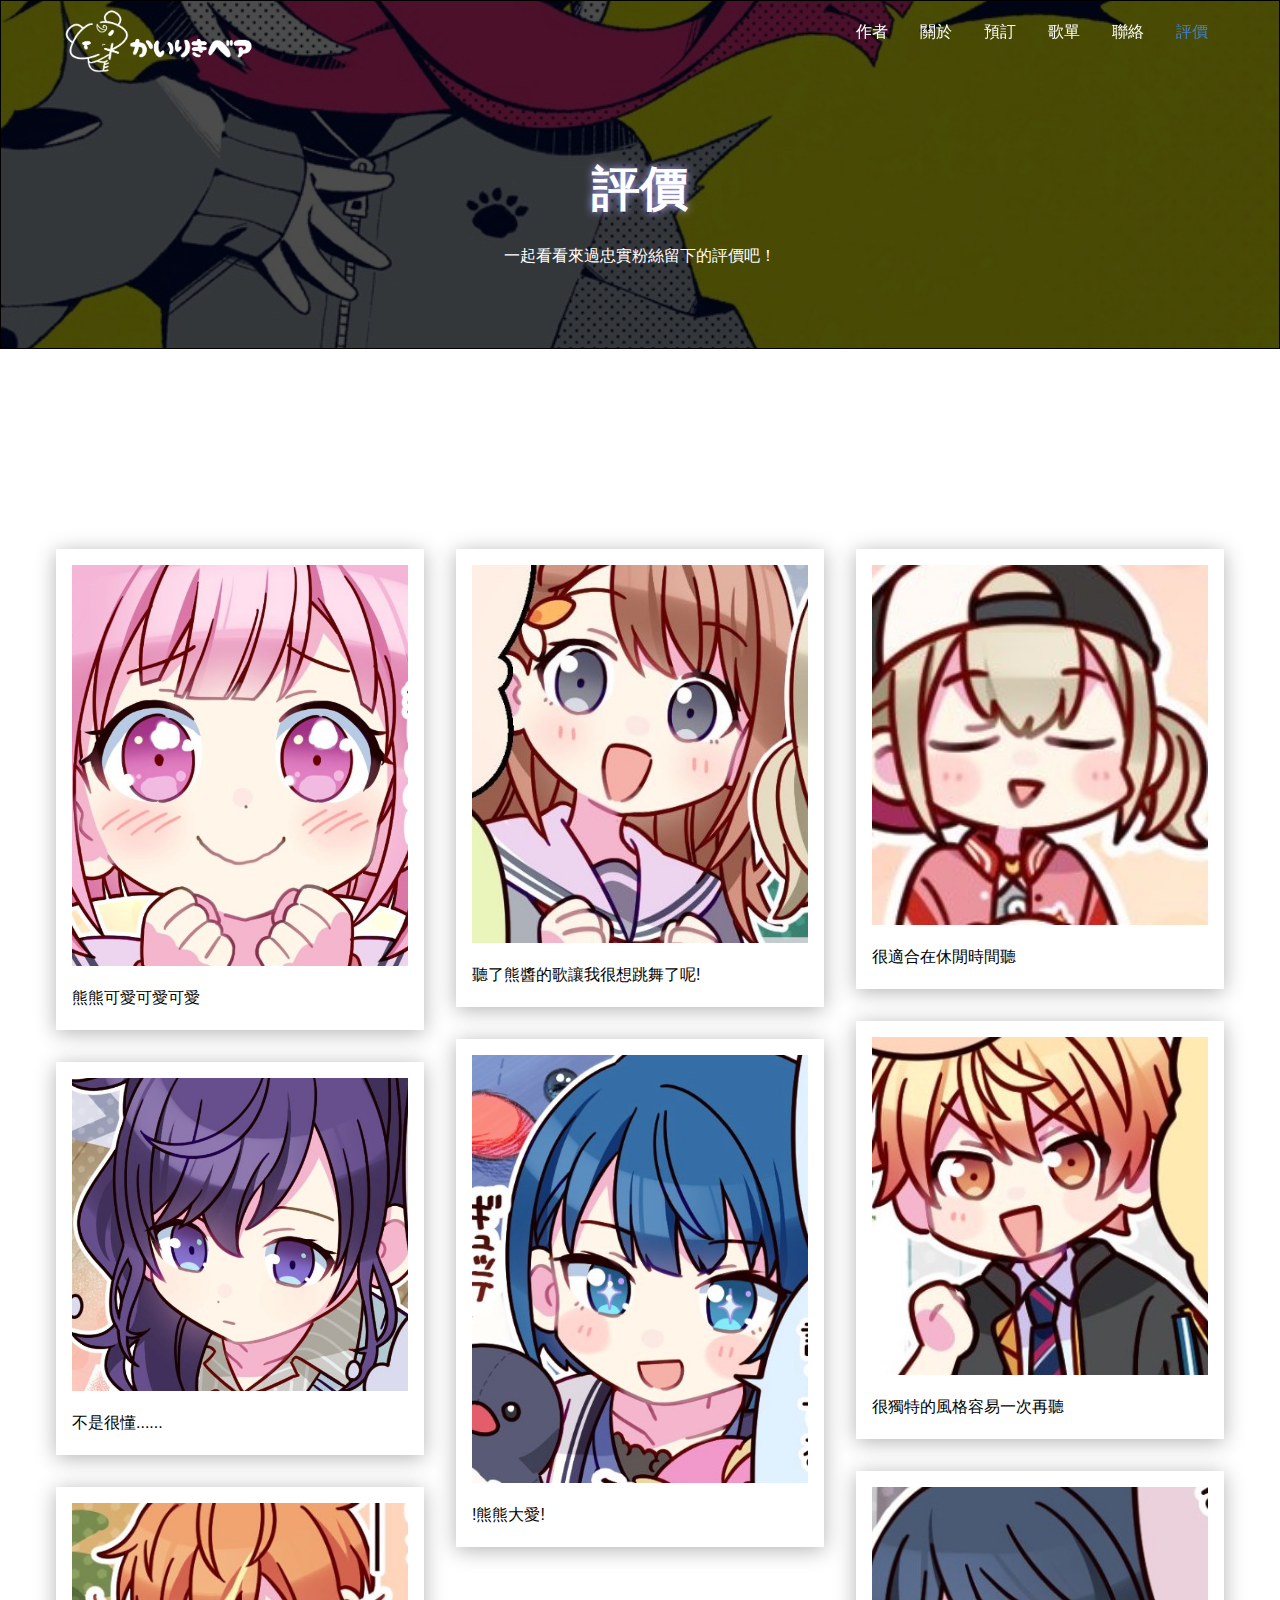
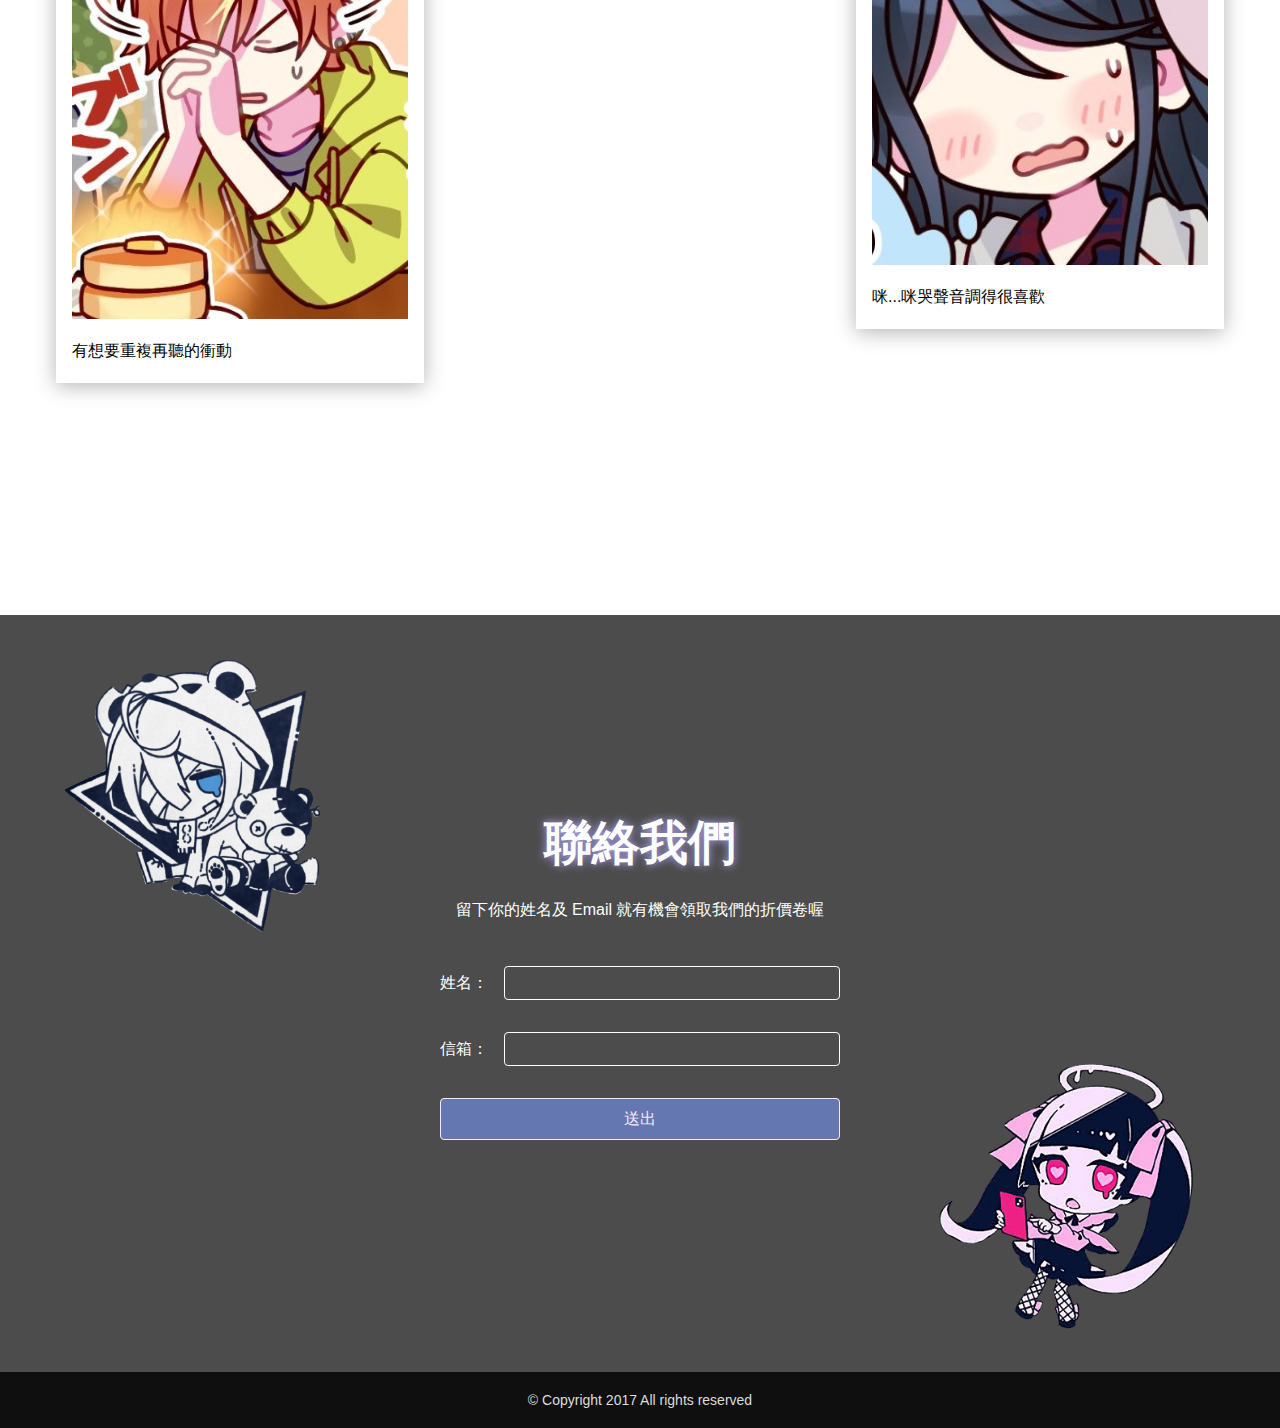
<file: evaluation.html>
<!DOCTYPE html>
<html lang="zh-Hent-TW">
<head>
	<meta charset="UTF-8">
	<meta name="viewport" content="width=device-width, initial-scale=1.0">
	<title>かいりきベア</title>
	<!-- Normalize -->
	<link rel="stylesheet" href="assets/css/normalize.css">
	<!-- Vendor -->
	<link rel="stylesheet" href="assets/vendor/owlcarousel2/assets/owl.carousel.min.css">
	<link rel="stylesheet" href="assets/vendor/fancybox3/jquery.fancybox.css">
	<!-- <link rel="stylesheet" href="assets/vendor/owlcarousel2/assets/owl.theme.default.min.css"> -->
	<!-- Custom -->
	<link rel="stylesheet" href="assets/css/style.css">
</head>
<body>
	<div class="wrapper">

		<!-- Start header -->
		<header class="header">
			<div class="navbar">
				<div class="container">
					<a href="#!" class="brand">
						<h1>rimoo café</h1>
					</a>
					<ul class="nav js-onePageNav">
						<li class="nav-item">
							<a href="index.html#about" class="nav-link">作者</a>
						</li>
						<li class="nav-item">
							<a href="index.html#service" class="nav-link">關於</a>
						</li>
						<li class="nav-item">
							<a href="index.html#reservation" class="nav-link">預訂</a>
						</li>
						<li class="nav-item">
							<a href="index.html#menu" class="nav-link">歌單</a>
						</li>
						<li class="nav-item">
							<a href="index.html#contact" class="nav-link">聯絡</a>
						</li>
						<li class="nav-item active">
							<a href="evaluation.html" class="nav-link">評價</a>
						</li>
						<!-- <a href="#!" class="close-btn">
							<span></span>
							<span></span>
						</a> -->
					</ul>
					<a href="#!" class="menu-toggle">
						<span></span>
						<span></span>
						<span></span>
					</a>
				</div>
			</div>
		</header>
		<!-- End header -->

		<!-- Start main -->
		<section class="main">
			
			<!-- Start page title -->
			<div class="page-title">
				<div class="mask-dark"></div>
				<div class="section-intro js-fadeInUp">
					<h2 class="title">評價</h2>
					<p class="para">一起看看來過忠實粉絲留下的評價吧！</p>
				</div>
			</div>
			<!-- End page title -->

			<!-- Start evaluation -->
			<div class="hero">
				<div class="container">
					<div class="masonry-row">
						<div class="masonry-col">
							<div class="eval-card">
								<img class="image" src="assets/images/evaluation/002.jpg" alt="">
								<p class="para">熊熊可愛可愛可愛</p>
							</div>
						</div>
						<div class="masonry-col">
							<div class="eval-card">
								<img class="image" src="assets/images/evaluation/001.jpg" alt="">
								<p class="para">聽了熊醬的歌讓我很想跳舞了呢!</p>
							</div>
						</div>
						<div class="masonry-col">
							<div class="eval-card">
								<img class="image" src="assets/images/evaluation/003.jpg" alt="">
								<p class="para">很適合在休閒時間聽</p>
							</div>
						</div>
						<div class="masonry-col">
							<div class="eval-card">
								<img class="image" src="assets/images/evaluation/004.jpg" alt="">
								<p class="para">很獨特的風格容易一次再聽</p>
							</div>
						</div>
						<div class="masonry-col">
							<div class="eval-card">
								<img class="image" src="assets/images/evaluation/005.jpg" alt="">
								<p class="para">!熊熊大愛!</p>
							</div>
						</div>
						<div class="masonry-col">
							<div class="eval-card">
								<img class="image" src="assets/images/evaluation/006.jpg" alt="">
								<p class="para">不是很懂......</p>
							</div>
						</div>
						<div class="masonry-col">
							<div class="eval-card">
								<img class="image" src="assets/images/evaluation/007.jpg" alt="">
								<p class="para">咪...咪哭聲音調得很喜歡</p>
							</div>
						</div>
						<div class="masonry-col">
							<div class="eval-card">
								<img class="image" src="assets/images/evaluation/008.jpg" alt="">
								<p class="para">有想要重複再聽的衝動</p>
							</div>
						</div>
					</div>
				</div>
			</div>
			<!-- End evaluation -->
			
		</section>
		<!-- End main -->

		<!-- Start footer -->
		<footer class="footer">
			<div class="mask-dark"></div>
			<div class="hero">
				<img src="assets/images/parallax/006.png" alt="" class="rellax parallax-6" data-rellax-speed="-2">
				<img src="assets/images/parallax/007.png" alt="" class="rellax parallax-7" data-rellax-speed="-2">
				<div class="container">
					<!-- <a href="#!" class="brand"></a>
					<ul class="nav">
						<li class="nav-item">
							<a href="" class="nav-link">關於</a>
						</li>
						<li class="nav-item">
							<a href="" class="nav-link">服務</a>
						</li>
						<li class="nav-item">
							<a href="" class="nav-link">訂位</a>
						</li>
						<li class="nav-item">
							<a href="" class="nav-link">菜單</a>
						</li>
						<li class="nav-item">
							<a href="" class="nav-link">聯絡</a>
						</li>
					</ul> -->
					<div class="section-intro js-fadeInUp">
						<h2 class="title">聯絡我們</h2>
						<p class="para">留下你的姓名及 Email 就有機會領取我們的折價卷喔</p>
					</div>

					<form class="form js-fadeInUp" action="http://www.newsleopard.com/mailverify.htm?x=0000000065862abb01658ae5d37d35b1" target="popupwindow" method="post" onsubmit="window.open('', 'popupwindow', 'yesscrollbars=,width=350,height=115');return true">
						<div class="form__item">
							<label class="form__label" for="name">姓名：</label>
							<input id="name" class="form__input" type="text" name="name">
						</div>
						<div class="form__item">
							<label class="form__label" for="mail">信箱：</label>
							<input id="mail" class="form__input" type="email" name="email">
						</div>
						<div class="form__item">
							<input class="form__submit btn btn-primary btn-lg" type="submit" value="送出">
						</div>
					</form>

				</div>
			</div>
			<div class="copyright">
				<p>© Copyright 2017 All rights reserved</p>
			</div>
		</footer>
		<!-- End footer -->

	</div>
</body>
<!-- JS -->
<!-- lib -->
<script src="assets/vendor/jquery/jquery-3.3.1.min.js"></script>
<!-- vendor -->
<script src="assets/vendor/masonry/masonry.pkgd.min.js"></script>
<!-- custom -->
<script>
	// 導覽列的變化
	// x = $('.navbar').height();
	// console.log(x);
	// 抓取視窗偵測滾動事件
	$(window).scroll(function(){
		scrolledPx = $(this).scrollTop(); //抓取滾動距離
		if(scrolledPx >= 80){ //條件判斷 "如果滾動距離大於200px"
			$('.navbar').addClass('active'); //加上 active class
		}else{
			$('.navbar').removeClass('active'); //移除 active class
		}
	})

	// 彈跳選單 or 下拉選單
	$('.menu-toggle').on('click', function(){
		$(this).toggleClass('active');
		$('.navbar .nav').toggleClass('active');
	})
	$('.nav-link').on('click', function(){
		$('.menu-toggle').removeClass('active');
		$('.navbar .nav').removeClass('active');
	})

	// Masonry
	$('.masonry-row').masonry({
		itemSelector: '.masonry-col'
	});

</script>

</html>
</file>
<file: assets/css/style.css>
/**
 * Page name
 * Copyright 2017
 * Author
 * Licensed 
 */
/*------------------------------------*\
    Content
\*------------------------------------*/
/**
 * Content............You're reading it!
 * Globel...............Set common style
 * Layout...........Set grid
 * Components...........Set components styles
 */
 
 
/*------------------------------------*\
    Globel
\*------------------------------------*/
*{
	box-sizing: border-box;
	position: relative;
}
html,body{
	font-family: 'Comic Sans MS', arial;
}
h1,h2,h3,h4,h5,h6,p{
	padding: 0;
	margin: 0;
}
ul{
	list-style: none;
	margin: 0;
	padding: 0;
}
a{
	text-decoration: none;
	color: #000;
	outline: none;
}

/*------------------------------------*\
    Layout
\*------------------------------------*/
.container{
	max-width: 1200px;
	margin: 0 auto;
	/*border: 1px solid #ccc;*/
	height: 100%;
	padding-right: 16px;
	padding-left: 16px;
}
.row{
	margin-left: -16px;
	margin-right: -16px;
}
.row:after{
	content: '';
	display: block;
	clear: both;
}
.col-lg-6,.col-lg-4,.col-lg-3,
.col-md-6,.col-md-12,
.col-sm-12{
	float: left;
	/*border: 1px solid red;*/
	padding-left: 16px;
	padding-right: 16px;
}
.col-lg-6{
	width: 50%;
}
.col-lg-4{
	width: 33.3333333%;
}
.col-lg-3{
	width: 25%;
}
@media (max-width: 768px){
	.col-md-6{
		width: 50%;
	}
	.col-md-12{
		width: 100%;
	}
}
@media (max-width: 576px){
	.col-sm-12{
		width: 100%;
	}
}
/*------------------------------------*\
    Components
\*------------------------------------*/

/* btn */
.btn{
	display: inline-block;
	font-size: 16px;
	line-height: 24px;
	padding: 4px 16px;
	border: 1px solid #fff;
	color: #fff;
	border-radius: 4px;
	transition: all 0.3s;
	cursor: pointer;
	outline: none;
}
/* 大小設定 */
.btn.btn-lg{
	padding: 8px 32px;
}
/* 主要按鈕 */
.btn.btn-primary{
	background-color: #7089dbb5;
	border: 1.5px solid #fae8ff;
	color: #fae8ff;
}
.btn.btn-primary:hover{
	background-color: #b4bfe3b5;
	border: 1.5px solid #e5ecfb;
	color:#e5ecfb ;
}
/* 次要按鈕 */
.btn.btn-secondary{
	border: 1.5px solid #fae8ff;
	color:#fae8ff;
}
.btn.btn-secondary:hover{
	border: 1.5px solid #e5ecfb;
	background-color: #b4bfe3b5;
	color: #e5ecfb;
}
.btn-group-center{
	text-align: center;
}
.btn-group-center .btn{
	margin-left: 12px;
	margin-right: 12px;
}
.btn-group-right{
	text-align: right;
}
.btn-group-right .btn{
	margin-left: 24px;
}
@media (max-width: 576px){
	.btn-group-center{
		display: flex;
		flex-direction: column;
		width: 240px;
		margin: 0 auto;
	}
	.btn-group-center .btn{
		margin-bottom: 24px;
	}
	.btn-group-center .btn:last-child{
		margin-bottom: 0;
	}
}

/* image-container */
.image-container{
	width: 100%;
}
.image-container:before{
	content: '';
	display: block;
	width: 100%;
	padding-top: 75%;
}
.image-container .image{
	position: absolute;
	top: 0;
	left: 0;
	width: 100%;
	height: 100%;
	background-position: center;
	background-size: cover;
	background-repeat: no-repeat;
}

/* navbar */
.navbar{
	height: 100px;
	/*background-color: rgba(0,0,0,0.8);*/
	/* border-bottom: 1px solid #666; */
	position: fixed;
	top: 0;
	left: 0;
	z-index: 500;
	width: 100%;
	transition: all 0.3s;
}
.navbar.active{
	height: 64px;
	border-bottom: 0px;
	background-color: rgb(119 183 233 / 80%);
	border-radius: 0 0 10px 10px;
}
.navbar .brand{
	display: inline-block;
	width: 200px;
	height: 80px;
	background-image: url('../images/common/logo.png');
	background-size: contain;
	background-position: center;
	background-repeat: no-repeat;

	text-indent: 100%;
	white-space: nowrap;
	overflow: hidden;
	transition: all 0.3s;
}
.navbar.active .brand{
	width: 160px;
	height: 64px;
}
.navbar .nav{
	float: right;
}
.navbar .nav .nav-item{
	float: left;
}
.navbar .nav .nav-link{
	color: #fefefe;
	display: block;
	line-height: 24px;
	padding: 20px 16px;
	transition: all 0.3s;
}
.navbar .nav .nav-link:hover,
.navbar .nav .nav-item.active .nav-link{
	transition: .5s;

	color: #4580cb;

}
@media (max-width: 768px){
	.navbar .nav{
		position: fixed;
		top: 0;
		left: 0;
		width: 100%;
		height: 100%;
		background-color: #000;
		z-index: 500;

		display: flex;
		justify-content: center;
		flex-direction: column;
		
		opacity: 0;
		visibility: hidden;
		transition: all 0.3s;
	}
	.navbar .nav.active{
		opacity: 1;
		visibility: visible;
	}
	.navbar .nav .nav-item{
		float: none;
	}
	.navbar .nav .nav-item .nav-link{
		width: 100%;
		padding: 12px 16px;
		text-align: center;
	}
}

/* menu-toggle */
.menu-toggle{
	width: 48px;
	height: 48px;
	float: right;
	margin-top: 8px;
	padding: 12px 8px;
	display: none;
	z-index: 600;
}
@media (max-width: 768px){
	.menu-toggle{
		display: block;
	}
}
.menu-toggle span{
	width: 32px;
	height: 2px;
	display: block;
	background-color: #f8f9fe;
	/*margin-bottom: 8px;*/
	position: absolute;
	left: 50%;
	transform: translate(-50%,0);
	transition: all 0.3s;
}
.menu-toggle span:nth-child(1){
	top: 12px;
}
.menu-toggle.active span:nth-child(1){
	top: 50%;
	transform: translate(-50%,-50%) rotate(45deg);
}
.menu-toggle span:nth-child(2){
	top: 22px;
}
.menu-toggle.active span:nth-child(2){
	opacity: 0;
}
.menu-toggle span:nth-child(3){
	top: 32px;
}
.menu-toggle.active span:nth-child(3){
	top: 50%;
	transform: translate(-50%,-50%) rotate(-45deg);
}


/* close-btn */
.close-btn{
	width: 48px;
	height: 48px;
	position: absolute;
	right: 16px;
	top: 8px;
	display: none;
}
@media (max-width: 768px){
	.close-btn{
		display: block;
	}
}
.close-btn span{
	width: 40px;
	height: 2px;
	background-color: #d5a26f;
	display: block;
	position: absolute;
	top: 50%;
	left: 50%;
	transform: translate(-50%,-50%);
}
.close-btn span:nth-child(1){
	transform: translate(-50%,-50%) rotate(45deg);
}
.close-btn span:nth-child(2){
	transform: translate(-50%,-50%) rotate(-45deg);
}

/* hero */
.hero{
	padding-top: 200px;
	padding-bottom: 200px;
}
@media (max-width: 768px){
	.hero{
		padding-top: 80px;
		padding-bottom: 80px;
	}
}
.hero.hero-bg-white{
	background-color: #7f84a9;
}
.hero.hero-bg-grey{
	background-color: #d0e6ff;
}
.hero.hero-bg-grey1{
	background-color: #9eb1dc;
}

/* jumbotron */
.jumbotron{
	border: 1px solid #000;
	padding-top: 184px;
	padding-bottom: 120px;
	/*background-image: url('../images/bg/bg001.jpg');*/
	background-position: center;
	background-size: cover;
	background-attachment: fixed;
}
.jumbotron .mask-dark{
	background-color: rgb(51 57 69 / 34%);
}
.jumbotron .logo-image{
	width: 246px;
	height: 320px;
	background-image: url('../images/common/logo-w.png');
	background-position: center;
	background-size: contain;
	background-repeat: no-repeat;
	margin: 0 auto;
}
@media (max-width: 768px){
	.jumbotron{
		padding-top: 144px;
		padding-bottom: 80px;
	}
	.jumbotron .logo-image{
		width: 200px;
		height: 200px;
	}
}

/* mask */
.mask-dark{
	position: absolute;
	width: 100%;
	height: 100%;
	left: 0;
	top: 0;
	background-color: rgba(0,0,0,0.7);
}

/* about-preview */
@media (max-width: 768px){
	.about-preview{
		margin-bottom: 48px;
	}
}

.about-preview .title {
	font-size: 32px;
	color: #fff;
	margin-bottom: 24px;
	margin-top: 80px;

}
 



@media (max-width: 992px){
	.about-preview .title{
		margin-top: 0;
	}
}
.about-preview .para{
	font-size: 16px;
	line-height: 32px;
	color: #333;
	margin-bottom: 24px;
}

/* section-intro */
.section-intro{
	text-align: center;
	margin-bottom: 40px;
}
.section-intro .title{
	font-size: 48px;
	color:#faf0ff;
	margin-bottom: 24px;
	text-shadow: 0px 0px 9px rgb(179 170 255);
}
.section-intro .title1{
	font-size: 48px;
	color:#b17eca;
	margin-bottom: 24px;
}
.section-intro .para{
	font-size: 16px;
	line-height: 32px;
	color: #faf0ff;
	}
.section-intro .para1{
	font-size: 16px;
	line-height: 32px;
	color: #b884cb;
	
}

@media (max-width: 768px){
	.section-intro .title{
		font-size: 32px;
	}
}

/* service-item */
@media (max-width: 768px){
	.service-item{
		margin-bottom: 48px;
	}
	.service-group [class^="col-"]:last-child .service-item{
		margin-bottom: 0;
	}
}
.service-item .preview{
	padding-top: 16px;
}
.service-item .title{
	font-size: 24px;
	color: #fae8ff;
	margin-bottom: 8px;

	white-space: nowrap;
	overflow: hidden;
	text-overflow: ellipsis;
}
.service-item .subtitle{
	font-size: 14px;
	color: #bfc5ec;
	margin-bottom: 16px;
}
.service-item .para{
	color:#cde0de;
	font-size: 16px;
	line-height: 24px;
	margin-bottom: 24px;

	/*border: 1px solid #000;*/
	height: 72px;
	overflow: hidden;
}

/* reservation */
.reservation{
	background-image: url('../images/bg/bg002.jpg');
	background-position: center;
	background-size: cover;
	background-attachment: fixed;
}
.reservation .section-intro .title,
.reservation .section-intro .para{
	color: #fefefe;
}

/* menu-list */
.menu-list{
	margin-bottom: 64px;
}
.menu-list:last-child{
	margin-bottom: 0;
}
.menu-list .title-bar{
	/*border: 1px solid #000;*/
	margin-bottom: 24px;
}
.menu-list .title-bar:after{
	content: '';
	display: block;
	clear: both;
}
.menu-list .title-bar .title{
	font-size: 24px;
	line-height: 40px;
	color: #d5a26f;
	float: left;
	padding-left: 16px;
}
.menu-list .title-bar .title:before{
	content: '';
	display: inline-block;
	width: 4px;
	height: 24px;
	background-color: #d5a26f;
	
	position: absolute;
	left: 0;
	top: 50%;
	transform: translate(0,-50%);
}
.menu-list .title-bar .btn{
	padding-top: 8px;
	padding-bottom: 8px;
	float: right;
}
.menu-list .list-item .image-container{
	margin-bottom: 16px;
}
.menu-list .list-item .image-container:before{
	padding-top: 100%;
}
.menu-list .list-item .title{
	font-size: 18px;
	color: #333;
	line-height: 24px;
	margin-bottom: 8px;
}
.menu-list .list-item .subtitle{
	font-size: 14px;
	color:#909cd3;
}
@media (max-width: 768px){
	.menu-list .list-item{
		/*margin-bottom: 48px;*/
	}
}

/* owl-carousel */
.owl-theme .owl-dots{
	display: flex;
	justify-content: center;
	margin-top: 24px;
}
@media (max-width: 768px){
	.owl-theme .owl-dots{
		margin-bottom: 24px;
	}
}
.owl-theme button.owl-dot{
	display: inline-block;
	vertical-align: top;
	width: 15px;
	height: 15px;
	border-radius: 50%;
	background-color: #ccc;
	outline: none;
	margin: 0 4px;
}
.owl-theme button.owl-dot.active{
	background-color: #909cd3;
}
.owl-theme .owl-nav{
	position: absolute;
	top: calc((100% - 106px) / 2);
	width: 100%;
}
.owl-theme .owl-nav button.owl-prev,
.owl-theme .owl-nav button.owl-next{
	width: 40px;
	height: 40px;
	border-radius: 50%;
	background-color:#909cd3;
	outline: none;
	color: #fff;
	box-shadow: 0 3px 5px rgba(0,0,0,0.5);
	position: absolute;
	transform: translate(0,-50%);
	top: 0;
	opacity: 0.5;
	transition: all 0.3s;
}
.owl-theme:hover .owl-nav button.owl-prev,
.owl-theme:hover .owl-nav button.owl-next{
	opacity: 1;
}
@media (max-width: 768px){
	.owl-theme .owl-nav button.owl-prev,
	.owl-theme .owl-nav button.owl-next{
		opacity: 1;
	}
}
.owl-theme .owl-nav button.owl-prev{
	left: -16px;
}
.owl-theme .owl-nav button.owl-next{
	right: -16px;
}



/* contact */
.contact-info{
	padding-top: 40px;
}
.contact-info .info-item{
	margin-bottom: 24px;
}
.contact-info .info-item .title{
	color: #e3e9f5;
	margin-bottom: 16px;
}
.contact-info .info-item .title span{
	display: inline-block;
	border-bottom: 2px solid #e3e9f5;
	line-height: 36px;
}
.contact-info .info-item .info{
	line-height: 32px;
}
.map-container{
	width: 100%;
	padding-top: 75%;
}
.map-container iframe{
	position: absolute;
	top: 0;
	left: 0;
}

/* footer */
.footer{
	background-image: url('../images/bg/bg003.jpg');
	background-position: center;
	background-size: cover;
	background-attachment: fixed;
}
.footer .brand{
	width: 240px;
	height: 240px;
	display: block;
	margin: 0 auto;
	background-image: url('../images/common/logo-w.png');
	background-position: center;
	background-size: contain;
}
@media (max-width: 768px){
	.footer .brand{
		width: 200px;
		height: 200px;
	}
}
.footer .nav{
	display: flex;
	justify-content: center;
}
.footer .nav .nav-link{
	display: block;
	color: #fefefe;
	padding: 24px;
	line-height: 24px;
	transition: all 0.3s;
}
@media (max-width: 768px){
	.footer .nav .nav-link{
		padding: 24px 8px;
	}
}
.footer .nav .nav-link:hover{
	color: #d5a26f;
}
.footer .copyright{
	background-color: rgba(0,0,0,0.8);
	color: #ddd;
	text-align: center;
	line-height: 24px;
	padding: 16px 0;
	font-size: 14px;
}
.footer .section-intro .title,
.footer .section-intro .para{
	color: #fff;
}

/* form */
.form{
	max-width: 400px;
	margin: 0 auto;
}
.form__item{
	display: flex;
	margin-bottom: 32px;
	align-items: center;
}
.form__label{
	color: #fff;
	margin-right: 16px;
}
.form__input{
	display: inline-block;
	flex: 1;
	border: 1px solid #fff;
	line-height: 32px;
	background-color: transparent;
	color: #fff;
	border-radius: 4px;
	padding: 0 8px;
	outline: none;
}
.form__input:focus{
	border: 1px solid #d5a26f;
}
.form__submit{
	flex: 1;
}

/* hidden */
.desktop-hidden{
	display: none;
}
@media (max-width: 768px){
	.desktop-hidden{
		display: block;
	}
	.mobile-hidden{
		display: none;
	}
}

/* parallax */
.rellax{
	position: absolute;
}
@media (max-width: 1024px){
	.rellax{
		display: none;
	}
}
.parallax-1{
	width: 19%;
	right: 0;
	top: -20%;
}
.parallax-2{
	width: 35%;
	left: 0;
	top: -20%;
}
.parallax-3{
	width: 25%;
	right: 0;
	top: -25%;
}
.parallax-4{
	width: 81%;
	left: -10%;
	top: -12%;
}
.parallax-5{
	width: 78%;
	right: -226px;
	top: -15%;
}
.parallax-6{
	width: 20%;
	left: 5%;
	top: 6%;
}
.parallax-7{
	width: 25%;
	right: 5%;
	bottom: 3%;
}

/* evaluation page */

/* page title */
.page-title{
	padding-top: 160px;
	padding-bottom: 76px;
	border: 1px solid #000;
	background-image: url('../images/bg/bg001.jpg');
	background-size: cover;
	background-position: center;
	background-repeat: no-repeat;
}
.page-title .section-intro{
	margin-bottom: 0;
}
.page-title .section-intro .title,
.page-title .section-intro .para{
	color: #fff;
}

/* eval card */
.eval-card{
	padding: 16px;
	box-shadow: 0 3px 20px rgba(0,0,0,0.3);
	margin-bottom: 32px;
}
.eval-card .image{
	display: block;
	width: 100%;
	margin-bottom: 16px;
}
.eval-card .para{
	line-height: 32px;
	font-size: 16px;
}

.masonry-row{
	margin-left: -16px;
	margin-right: -16px;
}
.masonry-col{
	padding-left: 16px;
	padding-right: 16px;
	width: 33.333333%;
}
@media (max-width: 768px){
	.masonry-col{
		width: 50%;
	}
}
@media (max-width: 576px){
	.masonry-col{
		width: 100%;
	}
}
</file>
